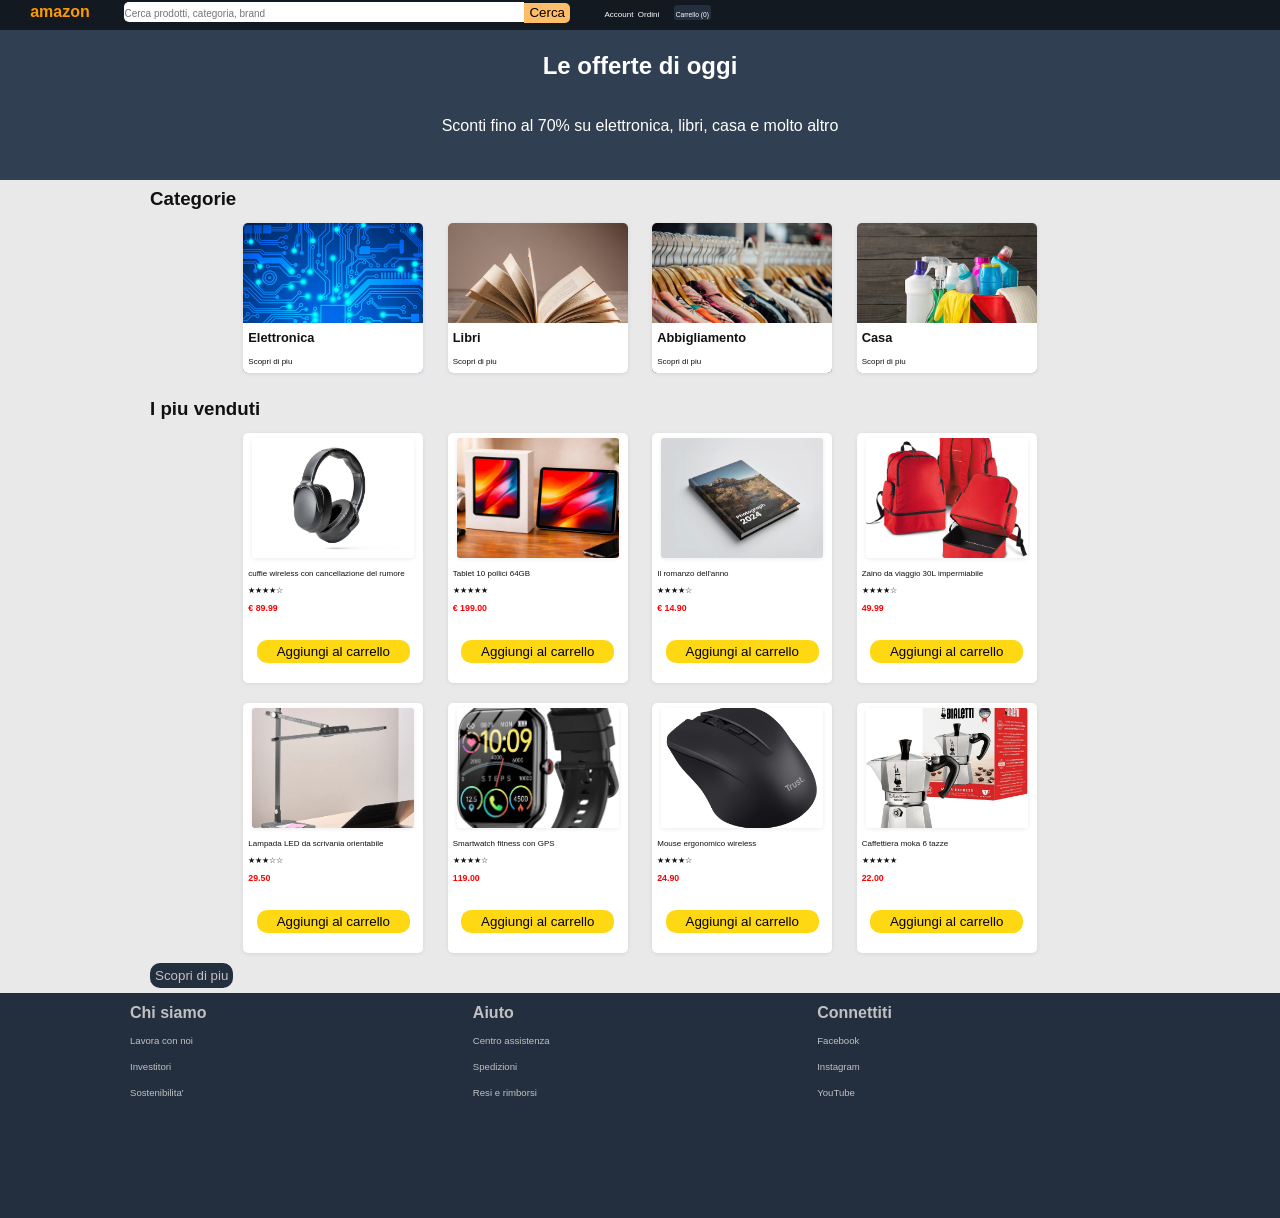
<file: index.html>
<!DOCTYPE html>
<html lang="it">

<head>
  <meta charset="UTF-8">
  <meta name="viewport" content="width=device-width, initial-scale=1.0">
  <title>Amazon Homepage — Week Project</title>
  <link rel="stylesheet" href="start/assets/CSS/style.css">
</head>

<body>

  <header>
    <!-- Logo, barra di ricerca, link Account / Ordini / Carrello -->

    <div class="topBar">
      <div class="logoAmazon">
        <a href="index.html">amazon</a>
      </div>
      <div class="barSerch">
        <input type="text" placeholder="Cerca prodotti, categoria, brand">
        <button>Cerca</button>
      </div>


      <div class="user">
        <a href="javaScript.void(0)">Account</a>
        <a href="javaScript.void(0)">Ordini</a>
      </div>
      <div class="Carrello">
        <button class="btnShop"><a href="javascript.void(0)">Carrello (0)</a></button>
      </div>
    </div>

    </div>

  </header>



  
  <section class="hero">
    <!-- Titolo grande, sottotitolo -->
    <div class="title">
      <h1>Le offerte di oggi</h1>
      <p>Sconti fino al 70% su elettronica, libri, casa e molto altro</p>
    </div>
    
  </section>
  <main>

    <section class="categorie">
      <h3>Categorie</h3>
      <!-- 4 card categoria -->
      
      <div class="sottoCategoria">
        <div class="card , cardElettro">
          
          <div class="descrizioneCard">
            <h4 class="titleDescrizione">Elettronica</h4>
            <a href="javaScript.void(0)">Scopri di piu</a>
          </div>
        </div>
      </div>
      <div class="sottoCategoria">
        <div class="card , cardLibri">
          
          <div class="descrizioneCard">
            <h4 class="titleDescrizione">Libri</h4>
            <a href="javascript.void(0)">Scopri di piu</a>
          </div>
        </div>
      </div>
      <div class="sottoCategoria">
        <div class="card , cardAbbigliamento">
          
          <div class="descrizioneCard">
            <h4 class="titleDescrizione">Abbigliamento</h4>
            <a href="javascript.void(0)">Scopri di piu</a>
          </div>
        </div>
      </div>
      <div class="sottoCategoria">
        <div class="card , cardCasa">
          
          <div class="descrizioneCard">
            <h4 class="titleDescrizione">Casa</h4>
            <a href="javascript.void(0)">Scopri di piu</a>
          </div>
        </div>
      </div>
    
    </section>


    <section class="prodotti">
      <!-- Griglia prodotti (Versione Base: HTML statico; Intermedia/Avanzata: generata da JS) -->
      <h3>I piu venduti</h3>
      <div class="sottoProdotto">
        <div class="cardProdotto">
          <div class="cellaInterna  imgCuffie">
            
          </div>

          <div class="descrizioneCardProdotto">
            <p class="titleDescrizione">cuffie wireless con cancellazione del rumore</p>
            <p class="IconaStella"></p>
            <p><span class="spanPrezzo">€ 89.99</span></p>
            <div class="btnAggiungiCarrello"> <button>Aggiungi al carrello</button>
            </div>
          </div>
        </div>
      </div>
      
      <div class="sottoProdotto">
        <div class="cardProdotto">
          <div class="cellaInterna imgTablet">
            
          </div>

          <div class="descrizioneCardProdotto">
            <p class="titleDescrizione">Tablet 10 pollici 64GB</p>
            <p class="IconaStella"></p>
            <p><span class="spanPrezzo">€ 199.00</span></p>
            <div class="btnAggiungiCarrello"> <button>Aggiungi al carrello</button>
            </div>
          </div>
        </div>
      </div>
      
      <div class="sottoProdotto">
        <div class="cardProdotto">
          <div class="cellaInterna imgLibro">
            
          </div>

          <div class="descrizioneCardProdotto">
            <p class="titleDescrizione">Il romanzo dell'anno</p>
            <p class="IconaStella"></p>
            <p><span class="spanPrezzo">€ 14.90</span></p>
            <div class="btnAggiungiCarrello"> <button>Aggiungi al carrello</button>
            </div>
          </div>
        </div>
      </div>
      
      <div class="sottoProdotto">
        <div class="cardProdotto">
          <div class="cellaInterna imgZaino">
            
          </div>

          <div class="descrizioneCardProdotto">
            <p class="titleDescrizione">Zaino da viaggio 30L impermiabile</p>
            <p class="IconaStella"></p>
            <p><span class="spanPrezzo">49.99</span></p>
            <div class="btnAggiungiCarrello"> <button>Aggiungi al carrello</button>
            </div>
          </div>
        </div>
      </div>
      
      <div class="sottoProdotto">
        <div class="cardProdotto">
          <div class="cellaInterna imgLampada">
           
          </div>

          <div class="descrizioneCardProdotto">
            <p class="titleDescrizione">Lampada LED da scrivania orientabile</p>
            <p class="IconaStella"></p>
            <p><span class="spanPrezzo">29.50</span></p>
            <div class="btnAggiungiCarrello"> <button>Aggiungi al carrello</button>
            </div>
          </div>
        </div>
      </div>
      
      <div class="sottoProdotto">
        <div class="cardProdotto">
          <div class="cellaInterna imgSmart">
            
          </div>

          <div class="descrizioneCardProdotto">
            <p class="titleDescrizione">Smartwatch fitness con GPS</p>
            <p class="IconaStella"></p>
            <p><span class="spanPrezzo">119.00</span></p>
            <div class="btnAggiungiCarrello"> <button>Aggiungi al carrello</button>
            </div>
          </div>
        </div>
      </div>
      
      <div class="sottoProdotto">
        <div class="cardProdotto">
          <div class="cellaInterna imgMouse">
            
          </div>

          <div class="descrizioneCardProdotto">
            <p class="titleDescrizione">Mouse ergonomico wireless</p>
            <p class="IconaStella"></p>
            <p><span class="spanPrezzo">24.90</span></p>
            <div class="btnAggiungiCarrello"> <button>Aggiungi al carrello</button>
            </div>
          </div>
        </div>
      </div>
      
      <div class="sottoProdotto">
        <div class="cardProdotto">
          <div class="cellaInterna imgCaffe">
            
          </div>

          <div class="descrizioneCardProdotto">
            <p class="titleDescrizione">Caffettiera moka 6 tazze</p>
            <p class="IconaStella"></p>
            <p><span class="spanPrezzo">22.00</span></p>
            <div class="btnAggiungiCarrello"> <button>Aggiungi al carrello</button>
            </div>
          </div>
        </div>
      </div>


    </section>

    <button class="btnScopri"><a href="esercizi.html">Scopri di piu</a></button>

  </main>

  <footer>
    <!-- 3 colonne di link -->
     <table>
      <thead>
      <tr>
        <th>Chi siamo</th>
        <th>Aiuto</th>
        <th>Connettiti</th>
      </tr>
    </thead>
    <tbody>
      <tr>
        <td><a href="javascript:void(0)">Lavora con noi</a></td>
        <td><a href="javascript:void(0)">Centro assistenza</a></td>
        <td><a href="javascript:void(0)">Facebook</a></td>
      </tr>
      <tr>
        <td><a href="javascript:void(0)">Investitori</a></td>
        <td><a href="javascript:void(0)">Spedizioni</a></td>
        <td><a href="javascript:void(0)">Instagram</a></td>
      </tr>
      <tr>
        <td><a href="javascript:void(0)">Sostenibilita'</a></td>
        <td><a href="javascript:void(0)">Resi e rimborsi</a></td>
        <td><a href="javascript:void(0)">YouTube</a></td>
      </tr>
    </tbody>
     </table>
  </footer>

  <script src="start/assets/javaScript/script.js"></script>
</body>

</html>
</file>
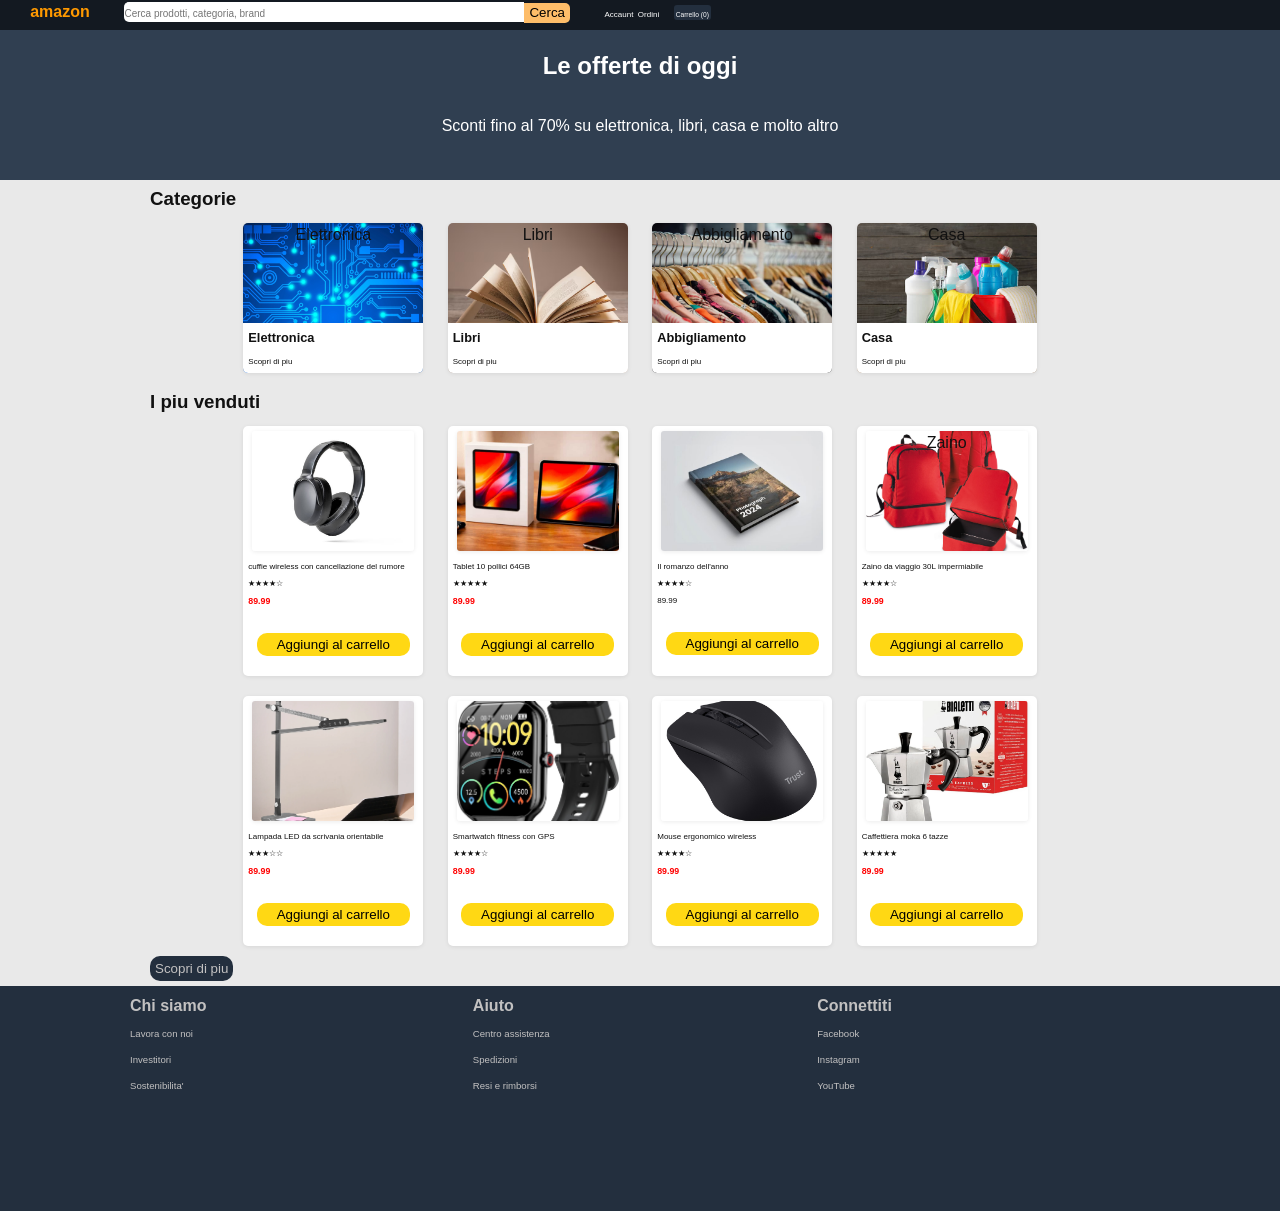
<file: start/index.html>
<!DOCTYPE html>
<html lang="it">

<head>
  <meta charset="UTF-8">
  <meta name="viewport" content="width=device-width, initial-scale=1.0">
  <title>Amazon Homepage — Week Project</title>
  <link rel="stylesheet" href="assets/CSS/style.css">
</head>

<body>

  <header>
    <!-- Logo, barra di ricerca, link Account / Ordini / Carrello -->

    <div class="topBar">
      <div class="logoAmazon">
        <a href="index.html">amazon</a>
      </div>
      <div class="barSerch">
        <input type="text" placeholder="Cerca prodotti, categoria, brand">
        <button>Cerca</button>
      </div>


      <div class="user">
        <a href="javaScript.void(0)">Accaunt</a>
        <a href="javaScript.void(0)">Ordini</a>
      </div>
      <div class="Carrello">
        <button class="btnShop"><a href="javaScript.void(0)">Carrello (0)</a></button>
      </div>
    </div>

    </div>

  </header>



  
  <section class="hero">
    <!-- Titolo grande, sottotitolo -->
    <div class="title">
      <h1>Le offerte di oggi</h1>
      <p>Sconti fino al 70% su elettronica, libri, casa e molto altro</p>
    </div>
    
  </section>
  <main>

    <section class="categorie">
      <h3>Categorie</h3>
      <!-- 4 card categoria -->
      
      <div class="sottoCategoria">
        <div class="card , cardElettro">
          <p>Elettronica</p>
          <div class="descrizioneCard">
            <h4 class="titleDescrizione">Elettronica</h4>
            <a href="javaScript.void(0)">Scopri di piu</a>
          </div>
        </div>
      </div>
      <div class="sottoCategoria">
        <div class="card , cardLibri">
          <p>Libri</p>
          <div class="descrizioneCard">
            <h4 class="titleDescrizione">Libri</h4>
            <a href="javaScript.void(0)">Scopri di piu</a>
          </div>
        </div>
      </div>
      <div class="sottoCategoria">
        <div class="card , cardAbbigliamento">
          <p>Abbigliamento</p>
          <div class="descrizioneCard">
            <h4 class="titleDescrizione">Abbigliamento</h4>
            <a href="javaScript.void(0)">Scopri di piu</a>
          </div>
        </div>
      </div>
      <div class="sottoCategoria">
        <div class="card , cardCasa">
          <p>Casa</p>
          <div class="descrizioneCard">
            <h4 class="titleDescrizione">Casa</h4>
            <a href="javaScript.void(0)">Scopri di piu</a>
          </div>
        </div>
      </div>
    
    </section>


    <section class="prodotti">
      <!-- Griglia prodotti (Versione Base: HTML statico; Intermedia/Avanzata: generata da JS) -->
      <h3>I piu venduti</h3>
      <div class="sottoProdotto">
        <div class="cardProdotto">
          <div class="cellaInterna  imgCuffie">
            
          </div>

          <div class="descrizioneCardProdotto">
            <p class="titleDescrizione">cuffie wireless con cancellazione del rumore</p>
            <p class="IconaStella"></p>
            <p><span class="spanPrezzo">89.99</span></p>
            <div class="btnAggiungiCarrello"> <button>Aggiungi al carrello</button>
            </div>
          </div>
        </div>
      </div>
      
      <div class="sottoProdotto">
        <div class="cardProdotto">
          <div class="cellaInterna imgTablet">
            
          </div>

          <div class="descrizioneCardProdotto">
            <p class="titleDescrizione">Tablet 10 pollici 64GB</p>
            <p class="IconaStella"></p>
            <p><span class="spanPrezzo">89.99</span></p>
            <div class="btnAggiungiCarrello"> <button>Aggiungi al carrello</button>
            </div>
          </div>
        </div>
      </div>
      
      <div class="sottoProdotto">
        <div class="cardProdotto">
          <div class="cellaInterna imgLibro">
            
          </div>

          <div class="descrizioneCardProdotto">
            <p class="titleDescrizione">Il romanzo dell'anno</p>
            <p class="IconaStella"></p>
            <p><span>89.99</span></p>
            <div class="btnAggiungiCarrello"> <button>Aggiungi al carrello</button>
            </div>
          </div>
        </div>
      </div>
      
      <div class="sottoProdotto">
        <div class="cardProdotto">
          <div class="cellaInterna imgZaino">
            <p>Zaino</p>
          </div>

          <div class="descrizioneCardProdotto">
            <p class="titleDescrizione">Zaino da viaggio 30L impermiabile</p>
            <p class="IconaStella"></p>
            <p><span class="spanPrezzo">89.99</span></p>
            <div class="btnAggiungiCarrello"> <button>Aggiungi al carrello</button>
            </div>
          </div>
        </div>
      </div>
      
      <div class="sottoProdotto">
        <div class="cardProdotto">
          <div class="cellaInterna imgLampada">
           
          </div>

          <div class="descrizioneCardProdotto">
            <p class="titleDescrizione">Lampada LED da scrivania orientabile</p>
            <p class="IconaStella"></p>
            <p><span class="spanPrezzo">89.99</span></p>
            <div class="btnAggiungiCarrello"> <button>Aggiungi al carrello</button>
            </div>
          </div>
        </div>
      </div>
      
      <div class="sottoProdotto">
        <div class="cardProdotto">
          <div class="cellaInterna imgSmart">
            
          </div>

          <div class="descrizioneCardProdotto">
            <p class="titleDescrizione">Smartwatch fitness con GPS</p>
            <p class="IconaStella"></p>
            <p><span class="spanPrezzo">89.99</span></p>
            <div class="btnAggiungiCarrello"> <button>Aggiungi al carrello</button>
            </div>
          </div>
        </div>
      </div>
      
      <div class="sottoProdotto">
        <div class="cardProdotto">
          <div class="cellaInterna imgMouse">
            
          </div>

          <div class="descrizioneCardProdotto">
            <p class="titleDescrizione">Mouse ergonomico wireless</p>
            <p class="IconaStella"></p>
            <p><span class="spanPrezzo">89.99</span></p>
            <div class="btnAggiungiCarrello"> <button>Aggiungi al carrello</button>
            </div>
          </div>
        </div>
      </div>
      
      <div class="sottoProdotto">
        <div class="cardProdotto">
          <div class="cellaInterna imgCaffe">
            
          </div>

          <div class="descrizioneCardProdotto">
            <p class="titleDescrizione">Caffettiera moka 6 tazze</p>
            <p class="IconaStella"></p>
            <p><span class="spanPrezzo">89.99</span></p>
            <div class="btnAggiungiCarrello"> <button>Aggiungi al carrello</button>
            </div>
          </div>
        </div>
      </div>


    </section>

    <button class="btnScopri"><a href="esercizi.html">Scopri di piu</a></button>

  </main>

  <footer>
    <!-- 3 colonne di link -->
     <table>
      <thead>
      <tr>
        <th>Chi siamo</th>
        <th>Aiuto</th>
        <th>Connettiti</th>
      </tr>
    </thead>
    <tbody>
      <tr>
        <td><a href="javascript:void(0)">Lavora con noi</a></td>
        <td><a href="javascript:void(0)">Centro assistenza</a></td>
        <td><a href="javascript:void(0)">Facebook</a></td>
      </tr>
      <tr>
        <td><a href="javascript:void(0)">Investitori</a></td>
        <td><a href="javascript:void(0)">Spedizioni</a></td>
        <td><a href="javascript:void(0)">Instagram</a></td>
      </tr>
      <tr>
        <td><a href="javascript:void(0)">Sostenibilita'</a></td>
        <td><a href="javascript:void(0)">Resi e rimborsi</a></td>
        <td><a href="javascript:void(0)">YouTube</a></td>
      </tr>
    </tbody>
     </table>
  </footer>

  <script src="assets/javaScript/script.js"></script>
</body>

</html>
</file>
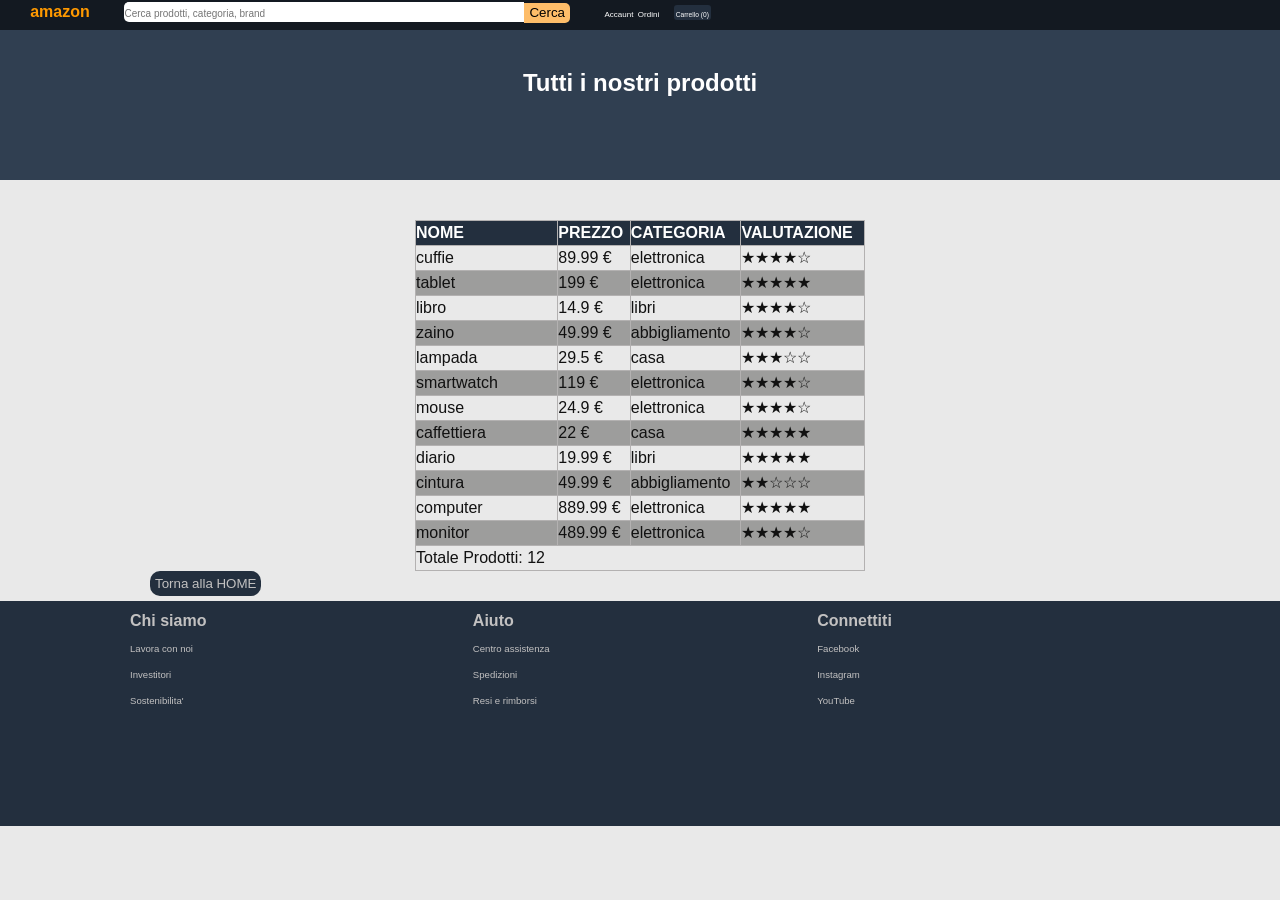
<file: start/esercizi.html>
<!DOCTYPE html>
<html lang="it">
<head>
    <link rel="stylesheet" href="assets/CSS/style.css">
    <script src="script.js" defer></script>
    <meta charset="UTF-8">
    <meta name="viewport" content="width=device-width, initial-scale=1.0">
    <style>
        .hero div h1 {
            padding-top: 35px;
            }
            main{
                margin-top: 40px;
            }
    </style>
    <title>Pagina-Prodotti</title>
</head>
<body>
<header>
    <!-- Logo, barra di ricerca, link Account / Ordini / Carrello -->

    <div class="topBar">
      <div class="logoAmazon">
       <a href="index.html">amazon</a>
      </div>
      <div class="barSerch">
        <input type="text" placeholder="Cerca prodotti, categoria, brand">
        <button>Cerca</button>
      </div>


      <div class="user">
        <a href="javaScript.void(0)">Accaunt</a>
        <a href="javaScript.void(0)">Ordini</a>
      </div>
      <div class="Carrello">
        <button class="btnShop"><a href="javaScript.void(0)">Carrello (0)</a></button>
      </div>
    </div>

    </div>

  </header>
  
  <section class="hero">
      <!-- Titolo grande, sottotitolo -->
      <div class="title">
          <h1>Tutti i nostri prodotti</h1>
          
        </div>
        
    </section>
    
    <main>
    <table  class="tableProdotti">
        <tbody id="stampa"></tbody>
        </table>
        <button class="btnScopri"><a href="index.html">Torna alla HOME</a></button>
        
    </main>
        <footer>
            <!-- 3 colonne di link -->
            <table>
                <thead>
                    <tr>
                        <th>Chi siamo</th>
                        <th>Aiuto</th>
                        <th>Connettiti</th>
                    </tr>
                </thead>
                <tbody>
                    <tr>
                        <td><a href="javascript:void(0)">Lavora con noi</a></td>
                        <td><a href="javascript:void(0)">Centro assistenza</a></td>
                        <td><a href="javascript:void(0)">Facebook</a></td>
                    </tr>
      <tr>
        <td><a href="javascript:void(0)">Investitori</a></td>
        <td><a href="javascript:void(0)">Spedizioni</a></td>
        <td><a href="javascript:void(0)">Instagram</a></td>
      </tr>
      <tr>
        <td><a href="javascript:void(0)">Sostenibilita'</a></td>
        <td><a href="javascript:void(0)">Resi e rimborsi</a></td>
        <td><a href="javascript:void(0)">YouTube</a></td>
      </tr>
    </tbody>
     </table>
  </footer>
    <script src="assets/javaScript/stampa.js"></script>
</body>
</html>
</file>
<file: start/assets/CSS/style.css>
/* CSS reset minimo */
*,
*::before,
*::after {
  margin: 0;
  padding: 0;
  box-sizing: border-box;
}

body {
  font-family: -apple-system, BlinkMacSystemFont, "Segoe UI", Roboto, Helvetica, Arial, sans-serif;
  line-height: 1.5;
  color: #111;
  background: #e9e9e9;
}



.categorie,
.prodotti {
  text-align: center;
  
}

.hero div h1 {
  padding-top: 18px;
    }

main{
  margin:0 auto;
  max-width: 900px;
}



img {
  max-width: 100%;
  display: block;
}

a {
  color: inherit;
  text-decoration: none;
}


a:hover {
  text-decoration: underline;
}

button {
  font-family: inherit;
  cursor: pointer;
  border: none;

}

/* Scrivi qui sotto i tuoi stili */
header {
  width: 100%;
  height: 30px;
  background-color: #131921;
  position: sticky;
  top: 0;
  z-index: 1;

}

.topBar {
  display: inline-block;
  text-align: center;

}

.logoAmazon {
  width: 120px;
  margin-top: 0px;
  display: inline-block;
}

.logoAmazon a {
  color: #ff9900;
  font-weight: bold;
}
.logoAmazon a:hover {
  text-decoration: none;
}

.barSerch {
  display: inline-block;
  height: 20px;
  font-size: 0px;
}


.barSerch button {
  padding: 0px 5px;
  background-color: #FEBD69;
  border-radius: 0px 5px 5px 0px;
  height: 100%;
  margin-right: 30px;
}



.barSerch input {
  margin-right: 0px;
  width: 400px;
  border-radius: 5px 0px 0px 5px;
  border: 0px;
  border-top: 1px solid white;
  height: 100%;
}

.barSerch input:focus{
  outline:  none;
  
}

.barSerch input::placeholder{
  font-size: x-small;

}

.Carrello {
  margin-left: 10px;
  display: inline-block;

}

.Carrello a {
  color: #fff;
  font-size: 0.5em;
}

.btnShop {
  background-color: #232F3E;
  border-radius: 3px;
  padding: 0px 2px;
  height: 100%;
  margin-top: 3px;
}

.user {
  display: inline-block;
}

.user a {
  color: #fff;
  font-size: 0.5em;
}



.title {

  background-color: #303F51;
  text-align: center;
  height: 150px;
  color: #fff;
}

.title p {
  margin-top: 30px;
}




.categorie h3,
.prodotti h3 {
  text-align: start;
  margin-left: -40px;
  margin-top: 5px;
}



.sottoCategoria {
  display: inline-block;
  vertical-align: top;
}

.card {
  box-shadow: 0 1px 4px rgba(0, 0, 0, 0.08);
  width: 180px;
  height: 150px;
  border-radius: 5px;
  display: inline-block;
  margin:10px;
  position: relative;

}


.card:hover{
  box-shadow: 0 6px 12px rgba(0, 0, 0, 0.20);
}


.cardElettro {
  background-image: url(../img/imgProdotti/eletronica.jpg);
  background-position: center;
  background-size: cover;
}

.cardCasa {
  background-image: url(../img/imgProdotti/prodottiCasa.jpg);
  background-position: center;
  background-size: cover;

}

.cardAbbigliamento {
 background-image: url(../img/imgProdotti/abb.avif);
  background-position: center;
  background-size: cover;
}

.cardLibri {
   background-image: url(../img/imgProdotti/libriElement.avif);
  background-position: center;
  background-size: cover;
}

.descrizioneCard {
  text-align: start;
  position: absolute;
  bottom: 0;
  left: 0;
  width: 100%;
  height: 50px;
  background-color: #fff;
  border-radius: 0 0 5px 5px;
  padding: 5px;
}

.descrizioneCard h4 {
  font-size: 0.8em;


}

.descrizioneCard a {

  font-size: 0.5em;
}


.sottoProdotto {
  display: inline-block;
  vertical-align: top;
}

.cardProdotto {
  padding-top: 5px;
  width: 180px;
  height: 250px;
  border-radius: 5px;
  background-color: #ffffff;
  display: inline-block;
  margin: 10px;
  position: relative;
  box-shadow: 0 1px 4px rgba(0, 0, 0, 0.08);
}

.cardProdotto:hover{
  box-shadow: 0 6px 12px rgba(0, 0, 0, 0.20)
}

.cellaInterna {
  
  background-size: cover;
  background-position: center;
  margin: 0 auto;
  text-align: center;
  width: 90%;
  height: 120px;
  border-radius: 3px;
  box-shadow: 0 1px 4px rgba(0, 0, 0, 0.08);
  
}

.imgCuffie{
  background-image: url(../img/imgProdotti/istockphoto-1412240771-612x612.jpg);
  background-size: cover;
  background-position: center;
}
.imgTablet{
  background-image: url(../img/imgProdotti/Tablet_articolo-1200x660.jpg);
  background-size: cover;
  background-position: center;
}
 .imgLibro {
  background-image: url(../img/imgProdotti/libro.jpg);
  background-size: cover;
  background-position: center;
}

 .imgLampada {
  background-image: url(../img/imgProdotti/lampada.webp);
  background-size: cover;
  background-position: center;
}
 .imgSmart {
  background-image: url(../img/imgProdotti/smart.jpg);
  background-size: cover;
  background-position: center;
}
 .imgMouse {
  background-image: url(../img/imgProdotti/99575_1.jpg);
  background-size: cover;
  background-position: center;
}
 .imgCaffe {
  background-image: url(../img/imgProdotti/caffe.webp);
  background-size: cover;
  background-position: center;
}
 .imgZaino {
  background-image: url(../img/imgProdotti/PA517_2018.avif);
  background-size: cover;
  background-position: center;
}



.descrizioneCardProdotto {
  text-align: start;
  bottom: 0;
  left: 0;
  width: 100%;
  height: 98px;
  border-radius: 0 0 5px 5px;
  padding: 5px;
  position: relative;
  

}





.descrizioneCardProdotto p {
  margin-top: 5px;
  font-size: 0.5em;
}

.btnAggiungiCarrello {
  text-align: center;
}

.btnAggiungiCarrello button {
width: 90%;
  background-color: #FFD814;
  border-radius: 10px;
  padding: 4px;
  margin-top: 25px;
}

.btnAggiungiCarrello button:hover {
  background-color: #F7CA00;
}

footer {height: 25vh;
  background-color: #232F3E;
  color: #c2c1c1;
  margin-top: 5px;
}

table {
  padding-top: 6px;
  width: 80%;
  margin: 0 auto;
}

table tr , td, th {
  text-align: start;
}

table tbody tr td a {
  font-size: 0.6em;
}

.spanPrezzo {
  color: red;
  font-weight: bold;
  font-size: 1.1em;
}

img{
  box-shadow: 0 1px 4px rgba(0, 0, 0, 0.08);
  
}

.btnScopri {
  background-color: #232F3E;
  padding: 5px;
  border-radius: 10px;
  color: #c2c1c1;
  margin-left: -40px;
  }

  .btnScopri:hover {
    background-color: #0e4168;
  }




.tableProdotti:nth-of-type(table) {
text-align: center;
}

.tableProdotti {
    border-collapse: collapse;
    border: 1px solid rgb(179, 177, 177);
    width: 50%;
    margin: 0 auto;
    
    }

 .tableProdotti th {
  background-color: #232F3E;
  color: #fff;
    border: 1px solid rgb(179, 177, 177);
}
 .tableProdotti td {
    border: 1px solid rgb(179, 177, 177);
}


.tableProdotti tr:nth-child(odd) {
    background-color: hsla(60, 1%, 32%, 0.5);
}
</file>
